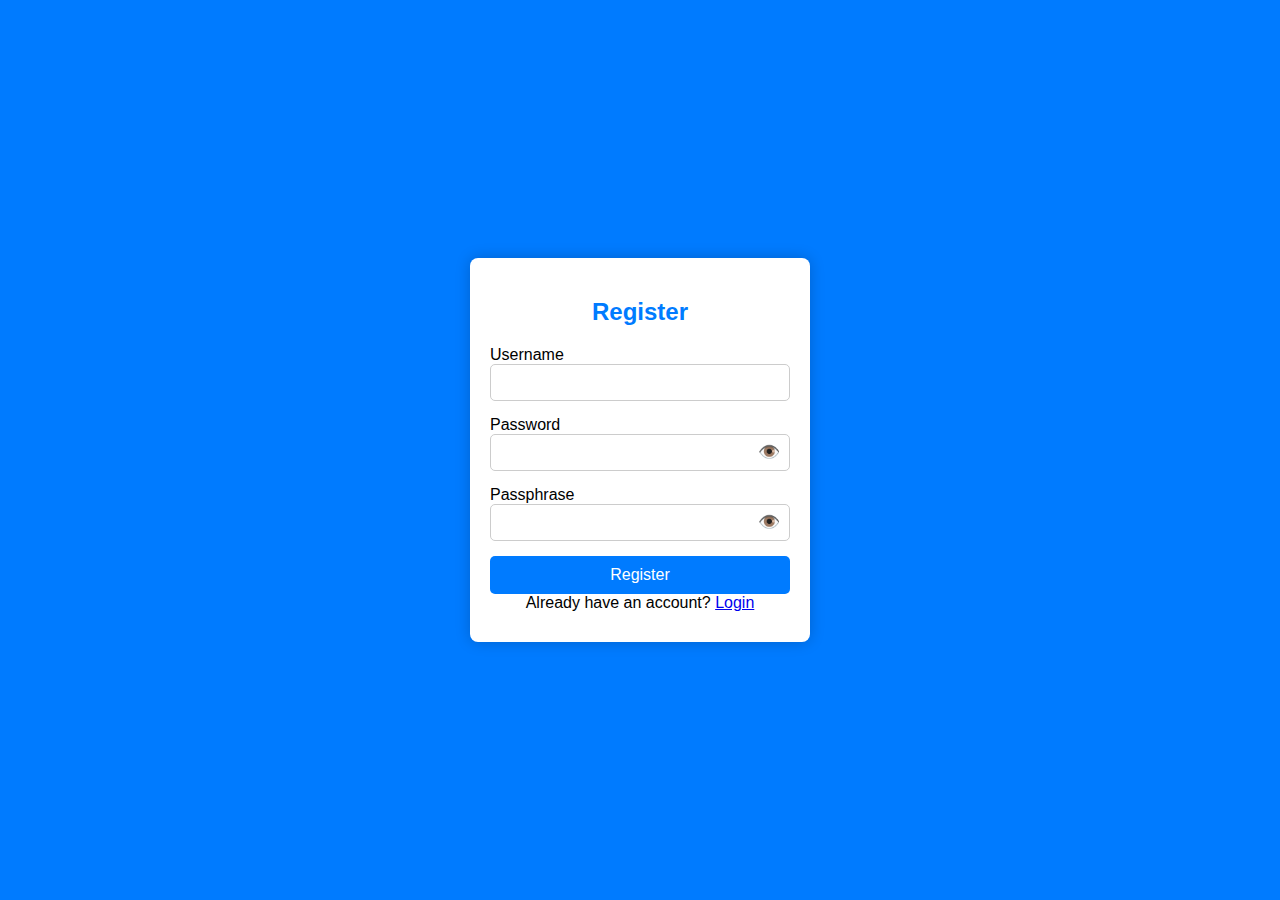
<file: index.html>
<!DOCTYPE html>
<html lang="en">
<head>
    <meta charset="UTF-8">
    <meta name="viewport" content="width=device-width, initial-scale=1.0">
    <title>Register Page</title>
    <link rel="stylesheet" href="styles.css">
</head>
<body>
    <div class="login-container">
        <h2>Register</h2>
        <form id="loginForm">
            <div class="input-group">
                <label for="username">Username</label>
                <div class="password-wrapper">
                    <input type="text" id="username" required>
                </div>
            </div>
            <div class="input-group">
                <label for="password">Password</label>
                <div class="password-wrapper">
                    <input type="password" id="password" required>
                    <span class="toggle-password" data-target="password">👁️</span>
                </div>
            </div>
            <div class="input-group">
                <label for="passphrase">Passphrase</label>
                <div class="password-wrapper">
                    <input type="password" id="passphrase" required>
                    <span class="toggle-password" data-target="passphrase">👁️</span>
                </div>
            </div>
            <button type="submit">Register</button>
            <div>Already have an account? <a href="login.html">Login</a></div>
            <div id="message"></div>
        </form>
    </div>
    <script src="register.js"></script>
</body>
</html>
</file>
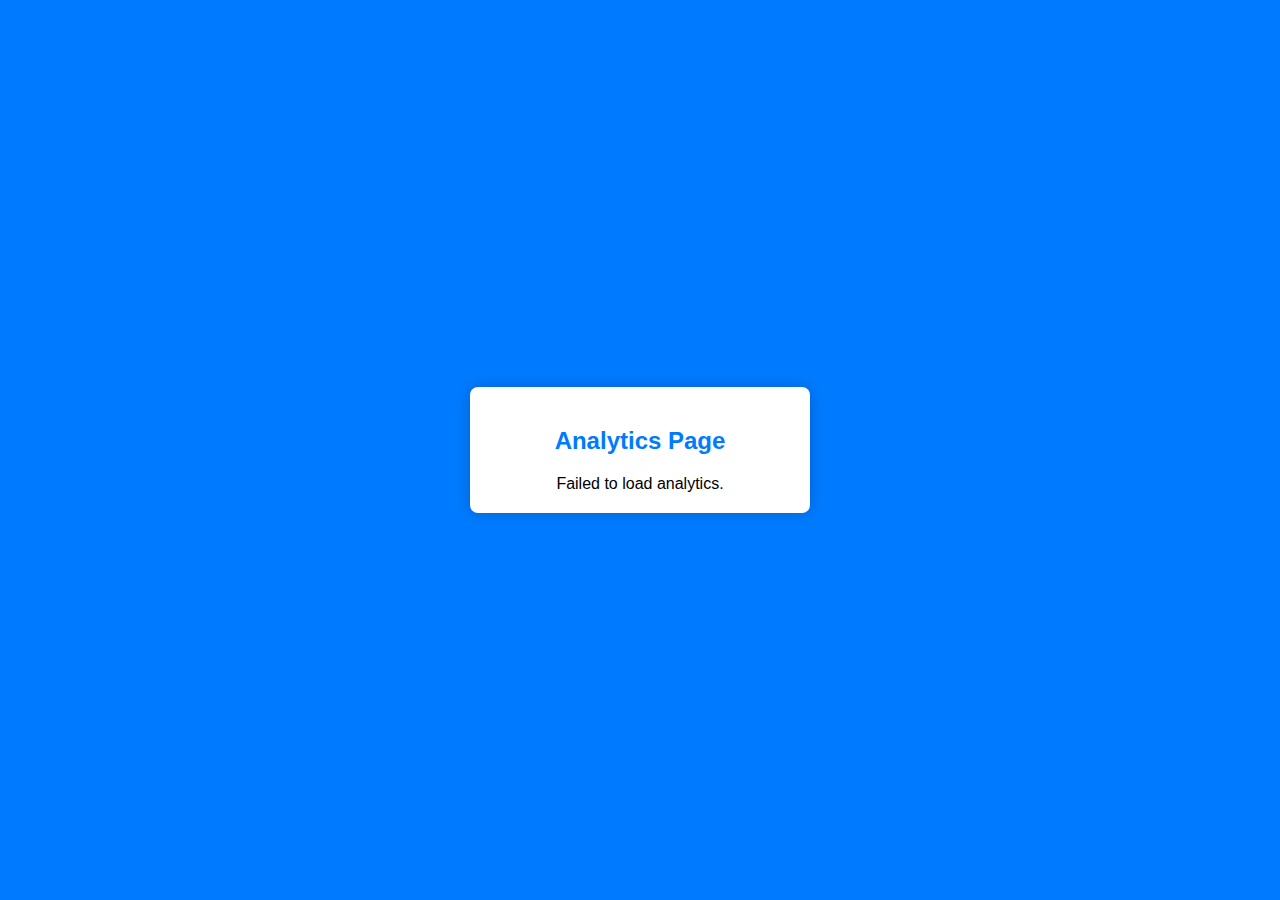
<file: analytics.html>
<!DOCTYPE html>
<html lang="en">
<head>
    <meta charset="UTF-8">
    <meta name="viewport" content="width=device-width, initial-scale=1.0">
    <title>Analytics Page</title>
    <link rel="stylesheet" href="styles.css">
</head>
<body>
    <div class="login-container">
        <h2>Analytics Page</h2>
        <div id="loader" class="loader">Loading analytics...</div>
        <div id="analytics-content" style="display: none;">
            <p>Total Number of Correct Passphrases: </p>
            <p>Total Number of Incorrect Passphrases: </p>
            <p>Total Number of Correct Password: </p>
            <p>Total Number of Incorrect Password: </p>
        </div>
    </div>
    <script src="analytics.js"></script>
</body>
</html>
</file>
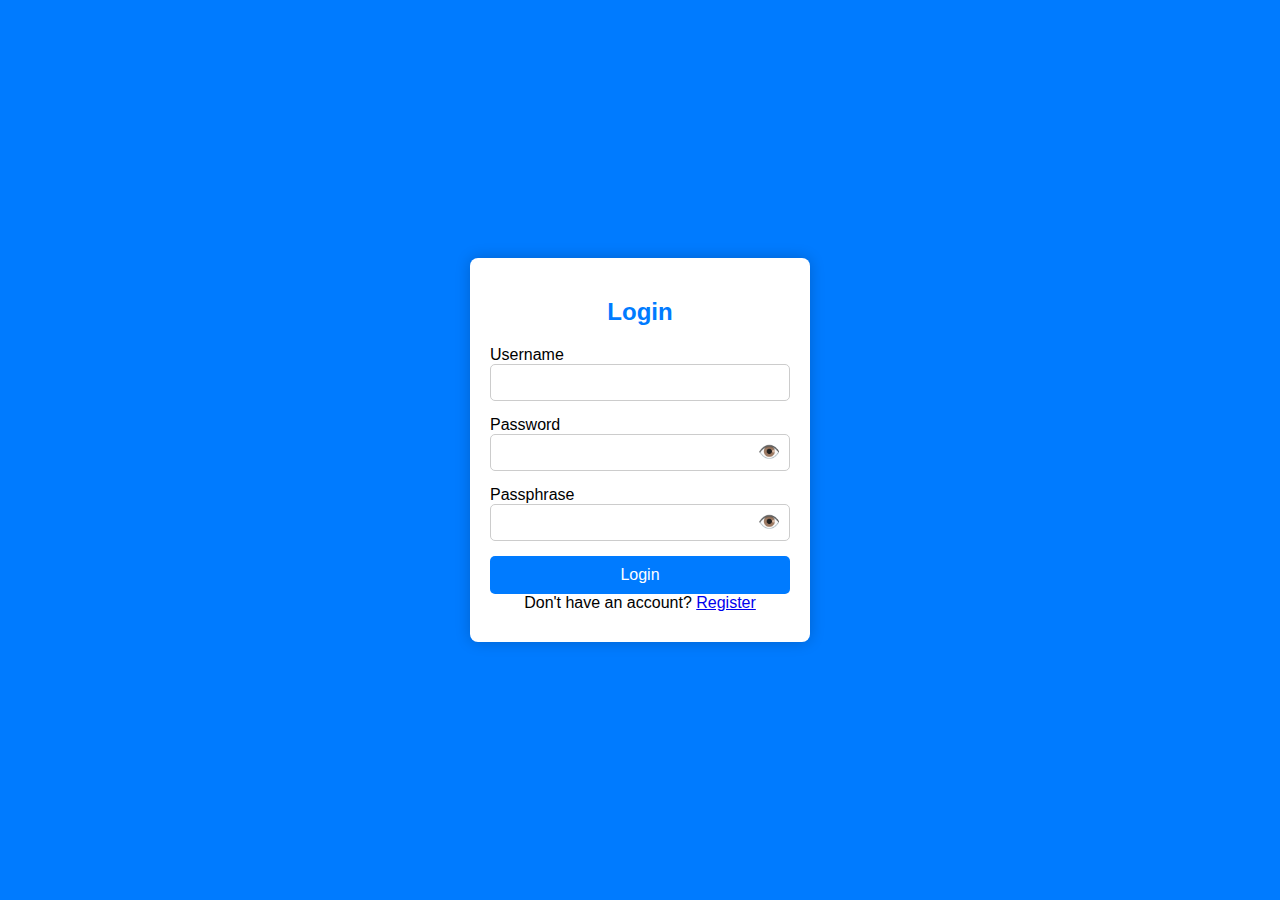
<file: login.html>
<!DOCTYPE html>
<html lang="en">
<head>
    <meta charset="UTF-8">
    <meta name="viewport" content="width=device-width, initial-scale=1.0">
    <title>Login Page</title>
    <link rel="stylesheet" href="styles.css">
</head>
<body>
    <div class="login-container">
        <h2>Login</h2>
        <form id="loginForm">
            <div class="input-group">
                <label for="username">Username</label>
                <div class="password-wrapper">
                    <input type="text" id="username" required>
                </div>
            </div>
            <div class="input-group">
                <label for="password">Password</label>
                <div class="password-wrapper">
                    <input type="password" id="password" required>
                    <span class="toggle-password" data-target="password">👁️</span>
                </div>
            </div>
            <div class="input-group">
                <label for="passphrase">Passphrase</label>
                <div class="password-wrapper">
                    <input type="password" id="passphrase" required>
                    <span class="toggle-password" data-target="passphrase">👁️</span>
                </div>
            </div>
            <button type="submit">Login</button>
            <div>Don't have an account? <a href="index.html">Register</a></div>
            <div id="message"></div>
        </form>
    </div>
    <script src="login.js"></script>
</body>
</html>
</file>
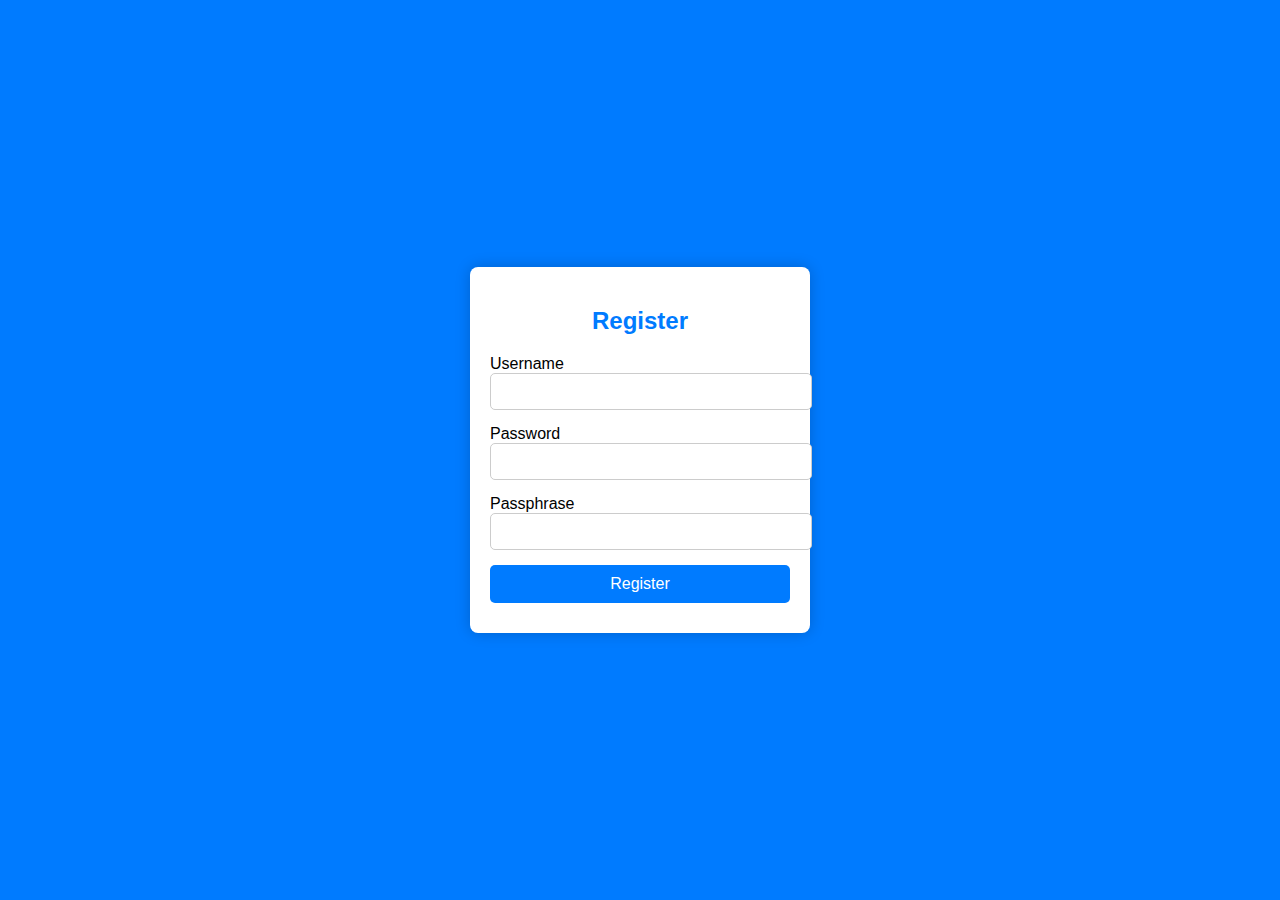
<file: register.html>
<!DOCTYPE html>
<html lang="en">
<head>
    <meta charset="UTF-8">
    <meta name="viewport" content="width=device-width, initial-scale=1.0">
    <title>Register Page</title>
    <link rel="stylesheet" href="styles.css">
</head>
<body>
    <div class="login-container">
        <h2>Register</h2>
        <form id="loginForm">
            <div class="input-group">
                <label for="username">Username</label>
                <input type="text" id="username" required>
            </div>
            <div class="input-group">
                <label for="password">Password</label>
                <input type="password" id="password" required>
            </div>
            <div class="input-group">
                <label for="passphrase">Passphrase</label>
                <input type="password" id="passphrase" required>
            </div>
            <button type="submit">Register</button>
            <div id="message"></div>
        </form>
    </div>
    <script src="register.js"></script>
</body>
</html>
</file>
<file: styles.css>
body {
    font-family: Arial, sans-serif;
    background-color: #007BFF; /* Blue background */
    display: flex;
    justify-content: center;
    align-items: center;
    height: 100vh;
    margin: 0;
}

.login-container {
    background: white;
    padding: 20px;
    border-radius: 8px;
    box-shadow: 0 0 15px rgba(0, 0, 0, 0.2);
    width: 300px; /* Fixed width for the login form */
    text-align: center; /* Center text */
}

h2 {
    margin-bottom: 20px;
    color: #007BFF; /* Blue color for the heading */
}

.input-group {
    margin-bottom: 15px;
    text-align: left; /* Align labels to the left */
}

input {
    width: 100%;
    padding: 10px;
    border: 1px solid #ccc;
    border-radius: 5px;
}

button {
    width: 100%;
    padding: 10px;
    background-color: #007BFF; /* Blue button */
    color: white;
    border: none;
    border-radius: 5px;
    cursor: pointer;
    font-size: 16px;
}

button:hover {
    background-color: #0056b3; /* Darker blue on hover */
}

#message {
    margin-top: 10px;
    color: red;
}


.password-wrapper {
    position: relative;
    width: 100%;
}

.password-wrapper input {
    width: 100%;
    padding: 10px 40px 10px 10px; /* Add right padding for icon space */
    border: 1px solid #ccc;
    border-radius: 5px;
    box-sizing: border-box; /* Prevent overflow */
}

.toggle-password {
    position: absolute;
    top: 50%;
    right: 10px;
    transform: translateY(-50%);
    cursor: pointer;
    font-size: 18px;
    color: #007BFF;
    user-select: none;
}
</file>
